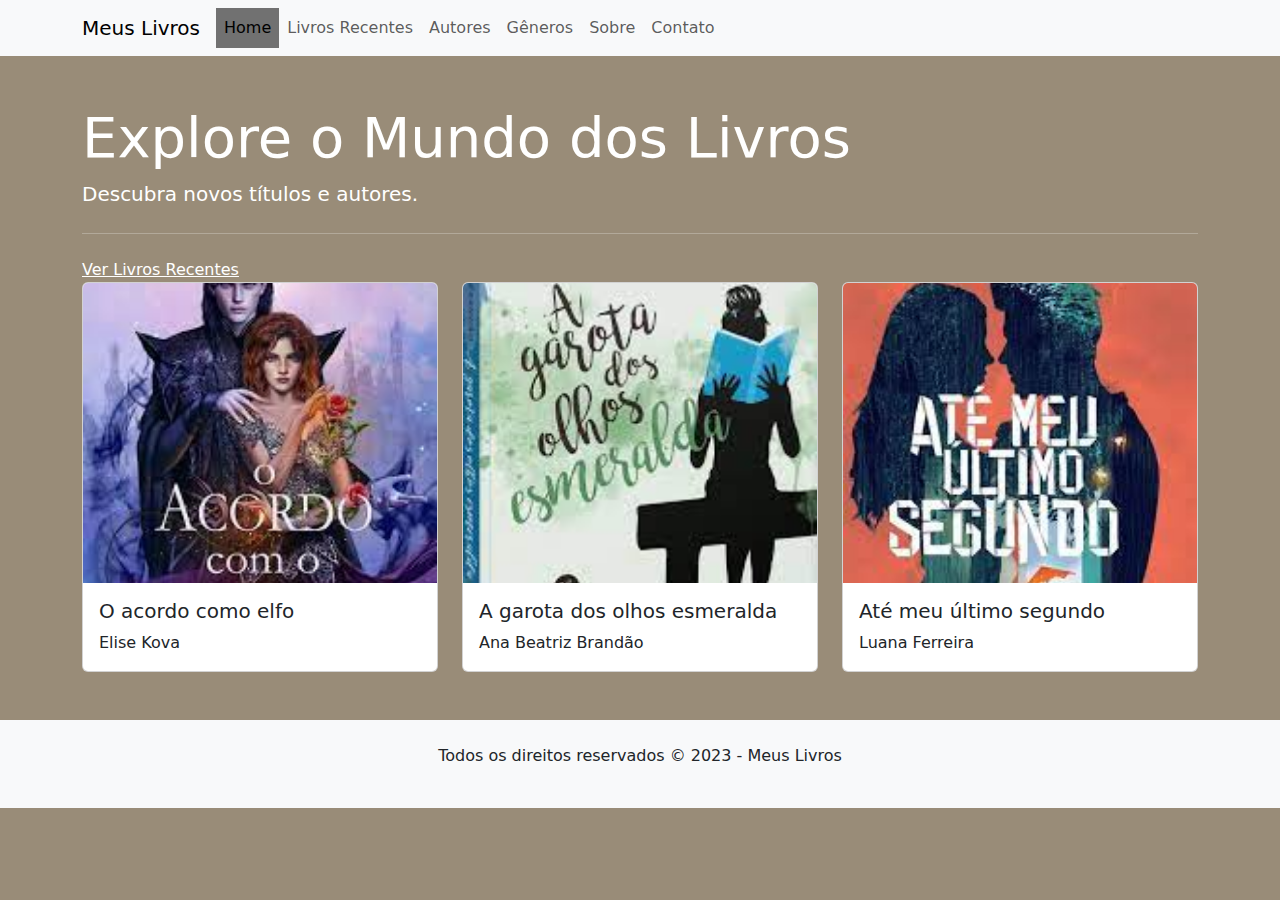
<file: INDEX.html>
<!DOCTYPE html>
<html lang="pt-BR">

<head>
  <meta charset="UTF-8">
  <meta name="viewport" content="width=device-width, initial-scale=1.0">
  <title>Meus Livros</title>
  <!-- Arquivos CSS do Bootstrap -->
  <link href="https://cdn.jsdelivr.net/npm/bootstrap@5.3.0/dist/css/bootstrap.min.css" rel="stylesheet">
  <link rel="stylesheet" href="CSS/estilo.css">
  
</head>

<body class="bodyL ">
  <header>
    <nav class="navbar navbar-expand-lg navbar-light bg-light">
      <div class="container">
        <a class="navbar-brand" href="INDEX.html">Meus Livros</a>
        <button class="navbar-toggler" type="button" data-bs-toggle="collapse" data-bs-target="#navbarNav"
          aria-controls="navbarNav" aria-expanded="false" aria-label="Toggle navigation">
          <span class="navbar-toggler-icon"></span>
        </button>
        <div class="collapse navbar-collapse" id="navbarNav">
          <ul class="navbar-nav">
            <li class="nav-item">
              <a class="nav-link active" href="INDEX.html">Home</a>
            </li>
            <li class="nav-item">
              <a class="nav-link" href="livrosrecentes.html">Livros Recentes</a>
            </li>
            <li class="nav-item">
              <a class="nav-link" href="autores.html">Autores</a>
            </li>
            <li class="nav-item">
              <a class="nav-link" href="generos.html">Gêneros</a>
            </li>
            <li class="nav-item">
              <a class="nav-link" href="sobre.html">Sobre</a>
            </li>
            <li class="nav-item">
              <a class="nav-link" href="contato.html">Contato</a>
            </li>
          </ul>
        </div>
      </div>
    </nav>
  </header>

  <main class="container mt-5">
    <div class="jumbotron">
      <h1 class="display-4">Explore o Mundo dos Livros</h1>
      <p class="lead">Descubra novos títulos e autores.</p>
      <hr class="my-4">
      
      <a class="color" href="livrosrecentes.html" role="button">Ver Livros Recentes</a>
    </div>

    <div class="row row-cols-1 row-cols-md-3 g-4">
      <div class="col">
        <div class="card">
          <img src="IMG/ELFO.jpg" class="card-img-top" alt="Livro 1">
          <div class="card-body">
            <h5 class="card-title">O acordo como elfo</h5>
            <p class="card-text">Elise Kova</p>
          </div>
        </div>
      </div>
      <div class="col">
        <div class="card">
          <img src="IMG/garota.jpg" class="card-img-top" alt="Livro 2">
          <div class="card-body">
            <h5 class="card-title">A garota dos olhos esmeralda</h5>
            <p class="card-text">Ana Beatriz Brandão</p>
          </div>
        </div>
      </div>
      <div class="col">
        <div class="card">
          <img src="IMG/SEGUNDO.jpg" class="card-img-top" alt="Livro 3">
          <div class="card-body">
            <h5 class="card-title">Até meu último segundo</h5>
            <p class="card-text">Luana Ferreira</p>
          </div>
        </div>
      </div>
    </div>
  </main>

  <footer class="bg-light text-center p-4 mt-5">
    <p>Todos os direitos reservados &copy; 2023 - Meus Livros</p>
  </footer>

  <!-- Arquivos JavaScript do Bootstrap (dependências do Popper.js e jQuery) -->
  <script src="https://cdn.jsdelivr.net/npm/@popperjs/core@2.11.6/dist/umd/popper.min.js"></script>
  <script src="https://cdn.jsdelivr.net/npm/bootstrap@5.3.0/dist/js/bootstrap.min.js"></script>
</body>

</html>
</file>
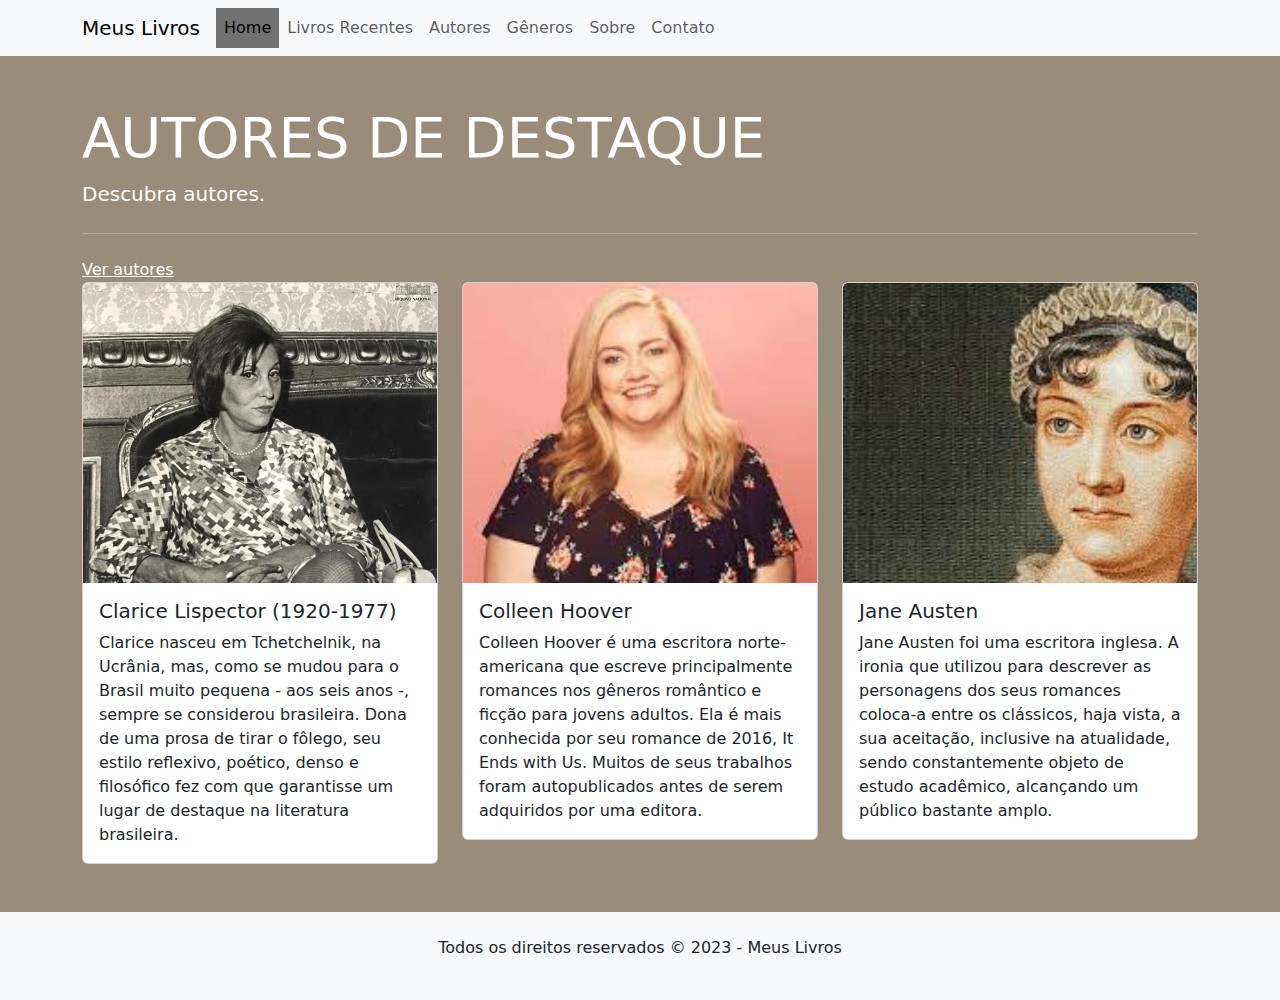
<file: autores.html>
<!DOCTYPE html>
<html lang="pt-BR">

<head>
  <meta charset="UTF-8">
  <meta name="viewport" content="width=device-width, initial-scale=1.0">
  <title>Meus Livros</title>
  <!-- Arquivos CSS do Bootstrap -->
  <link href="https://cdn.jsdelivr.net/npm/bootstrap@5.3.0/dist/css/bootstrap.min.css" rel="stylesheet">
  <link rel="stylesheet" href="CSS/estilo.css">
  
</head>

<body class="bodyA">
  <header>
    <nav class="navbar navbar-expand-lg navbar-light bg-light">
      <div class="container">
        <a class="navbar-brand" href="INDEX.html">Meus Livros</a>
        <button class="navbar-toggler" type="button" data-bs-toggle="collapse" data-bs-target="#navbarNav"
          aria-controls="navbarNav" aria-expanded="false" aria-label="Toggle navigation">
          <span class="navbar-toggler-icon"></span>
        </button>
        <div class="collapse navbar-collapse" id="navbarNav">
          <ul class="navbar-nav">
            <li class="nav-item">
              <a class="nav-link active" href="INDEX.html">Home</a>
            </li>
            <li class="nav-item">
              <a class="nav-link" href="livrosrecentes.html">Livros Recentes</a>
            </li>
            <li class="nav-item">
              <a class="nav-link" href="autores.html">Autores</a>
            </li>
            <li class="nav-item">
              <a class="nav-link" href="generos.html">Gêneros</a>
            </li>
            <li class="nav-item">
              <a class="nav-link" href="sobre.html">Sobre</a>
            </li>
            <li class="nav-item">
              <a class="nav-link" href="contato.html">Contato</a>
            </li>
          </ul>
        </div>
      </div>
    </nav>
  </header>

  <main class="container mt-5">
    <div class="jumbotron">
      <h1 class="display-4">AUTORES DE DESTAQUE</h1>
      <p class="lead">Descubra autores.</p>
      <hr class="my-4">
      
      <a class="color" href="autores.html" role="button">Ver autores</a>
    </div>

    <div class="row row-cols-1 row-cols-md-3 g-4">
      <div class="col">
        <div class="card">
          <img src="IMG/clarice" class="card-img-top" alt="Livro 1">
          <div class="card-body">
            <h5 class="card-title">Clarice Lispector (1920-1977)</h5>
            <p class="card-text">Clarice nasceu em Tchetchelnik, na Ucrânia, mas, como se mudou para o Brasil muito pequena - aos seis anos -, sempre se considerou brasileira. Dona de uma prosa de tirar o fôlego, seu estilo reflexivo, poético, denso e filosófico fez com que garantisse um lugar de destaque na literatura brasileira. </p>
          </div>
        </div>
      </div>
      <div class="col">
        <div class="card">
          <img src="IMG/collen.jpg" class="card-img-top" alt="Livro 2">
          <div class="card-body">
            <h5 class="card-title">Colleen Hoover</h5>
            <p class="card-text">Colleen Hoover é uma escritora norte-americana que escreve principalmente romances nos gêneros romântico e ficção para jovens adultos. Ela é mais conhecida por seu romance de 2016, It Ends with Us. Muitos de seus trabalhos foram autopublicados antes de serem adquiridos por uma editora. </p>
          </div>
        </div>
      </div>
      <div class="col">
        <div class="card">
          <img src="IMG/jane.jpg" class="card-img-top" alt="Livro 3">
          <div class="card-body">
            <h5 class="card-title">Jane Austen</h5>
            <p class="card-text">Jane Austen foi uma escritora inglesa. A ironia que utilizou para descrever as personagens dos seus romances coloca-a entre os clássicos, haja vista, a sua aceitação, inclusive na atualidade, sendo constantemente objeto de estudo acadêmico, alcançando um público bastante amplo.</p>
          </div>
        </div>
      </div>
    </div>
  </main>

  <footer class="bg-light text-center p-4 mt-5">
    <p>Todos os direitos reservados &copy; 2023 - Meus Livros</p>
  </footer>

  <!-- Arquivos JavaScript do Bootstrap (dependências do Popper.js e jQuery) -->
  <script src="https://cdn.jsdelivr.net/npm/@popperjs/core@2.11.6/dist/umd/popper.min.js"></script>
  <script src="https://cdn.jsdelivr.net/npm/bootstrap@5.3.0/dist/js/bootstrap.min.js"></script>
</body>

</html>
</file>
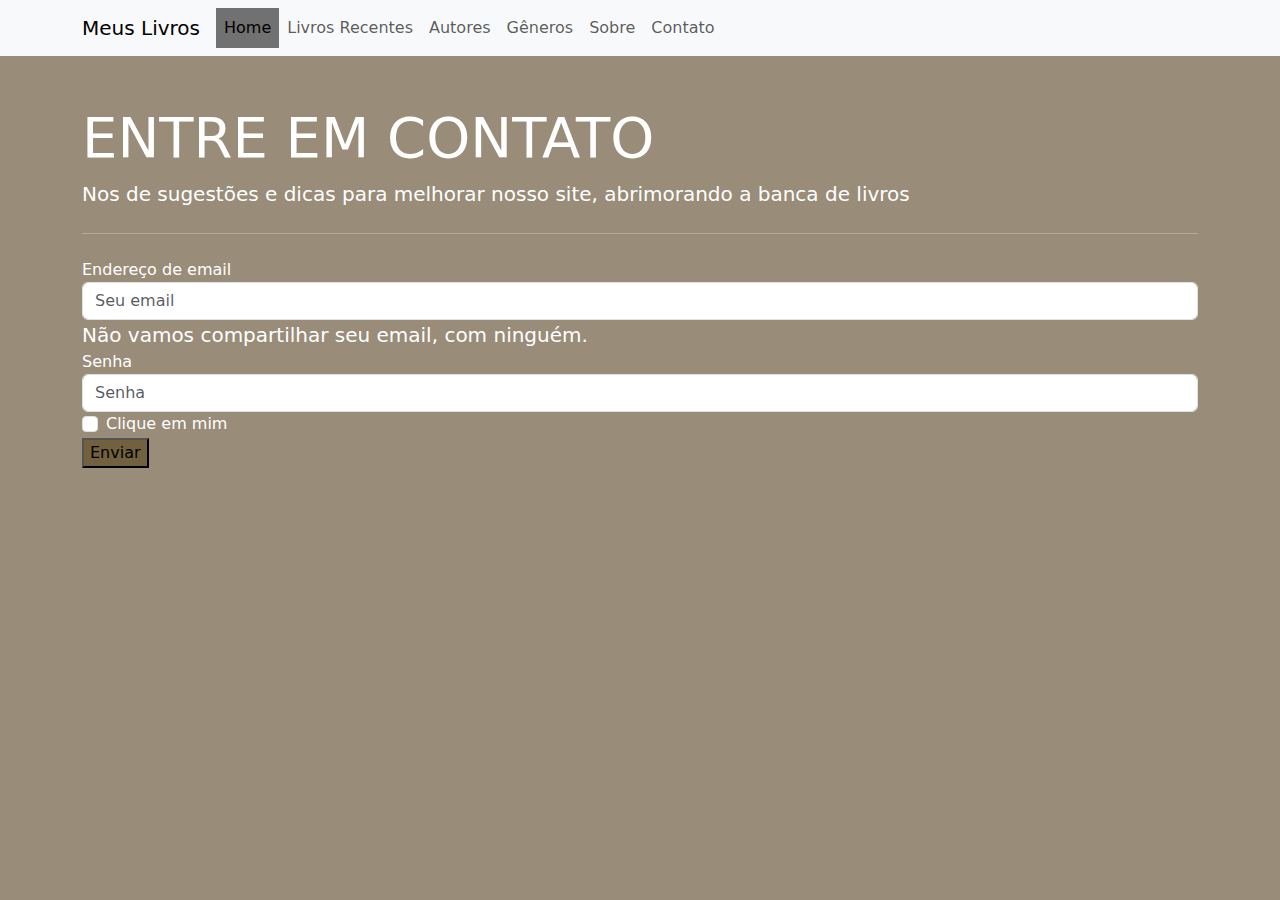
<file: contato.html>
<!DOCTYPE html>
<html lang="pt-BR">

<head>
  <meta charset="UTF-8">
  <meta name="viewport" content="width=device-width, initial-scale=1.0">
  <title>Meus Livros</title>
  <!-- Arquivos CSS do Bootstrap -->
  <link href="https://cdn.jsdelivr.net/npm/bootstrap@5.3.0/dist/css/bootstrap.min.css" rel="stylesheet">
  <link rel="stylesheet" href="CSS/estilo.css">
  
</head>

<body class="bodyL">
  <header>
    <nav class="navbar navbar-expand-lg navbar-light bg-light">
      <div class="container">
        <a class="navbar-brand" href="">Meus Livros</a>
        <button class="navbar-toggler" type="button" data-bs-toggle="collapse" data-bs-target="#navbarNav"
          aria-controls="navbarNav" aria-expanded="false" aria-label="Toggle navigation">
          <span class="navbar-toggler-icon"></span>
        </button>
        <div class="collapse navbar-collapse" id="navbarNav">
          <ul class="navbar-nav">
            <li class="nav-item">
              <a class="nav-link active" href="INDEX.html">Home</a>
            </li>
            <li class="nav-item">
              <a class="nav-link" href="livrosrecentes.html">Livros Recentes</a>
            </li>
            <li class="nav-item">
              <a class="nav-link" href="autores.html">Autores</a>
            </li>
            <li class="nav-item">
              <a class="nav-link" href="generos.html">Gêneros</a>
            </li>
            <li class="nav-item">
              <a class="nav-link" href="sobre.html">Sobre</a>
            </li>
            <li class="nav-item">
              <a class="nav-link" href="contato.html">Contato</a>
            </li>
          </ul>
        </div>
      </div>
    </nav>
  </header>

  <main class="container mt-5">
    <div class="jumbotron">
      <h1 class="display-4">ENTRE EM CONTATO</h1>
      <p class="lead">Nos de sugestões e dicas para melhorar nosso site, abrimorando a banca de livros</p>
      <hr class="my-4">
<form>
    <div class="form-group">
      <label for="exampleInputEmail1">Endereço de email</label>
      <input type="email" class="form-control" id="exampleInputEmail1" aria-describedby="emailHelp" placeholder="Seu email">
      <small id="emailHelp" class="lead">Não vamos compartilhar seu email, com ninguém.</small>
    </div>
    <div class="form-group">
      <label for="exampleInputPassword1">Senha</label>
      <input type="password" class="form-control" id="exampleInputPassword1" placeholder="Senha">
    </div>
    <div class="form-group form-check">
      <input type="checkbox" class="form-check-input" id="exampleCheck1">
      <label class="form-check-label" for="exampleCheck1">Clique em mim</label>
    </div>
    <button type="submit" class="buton">Enviar</button>
  </form>
</file>
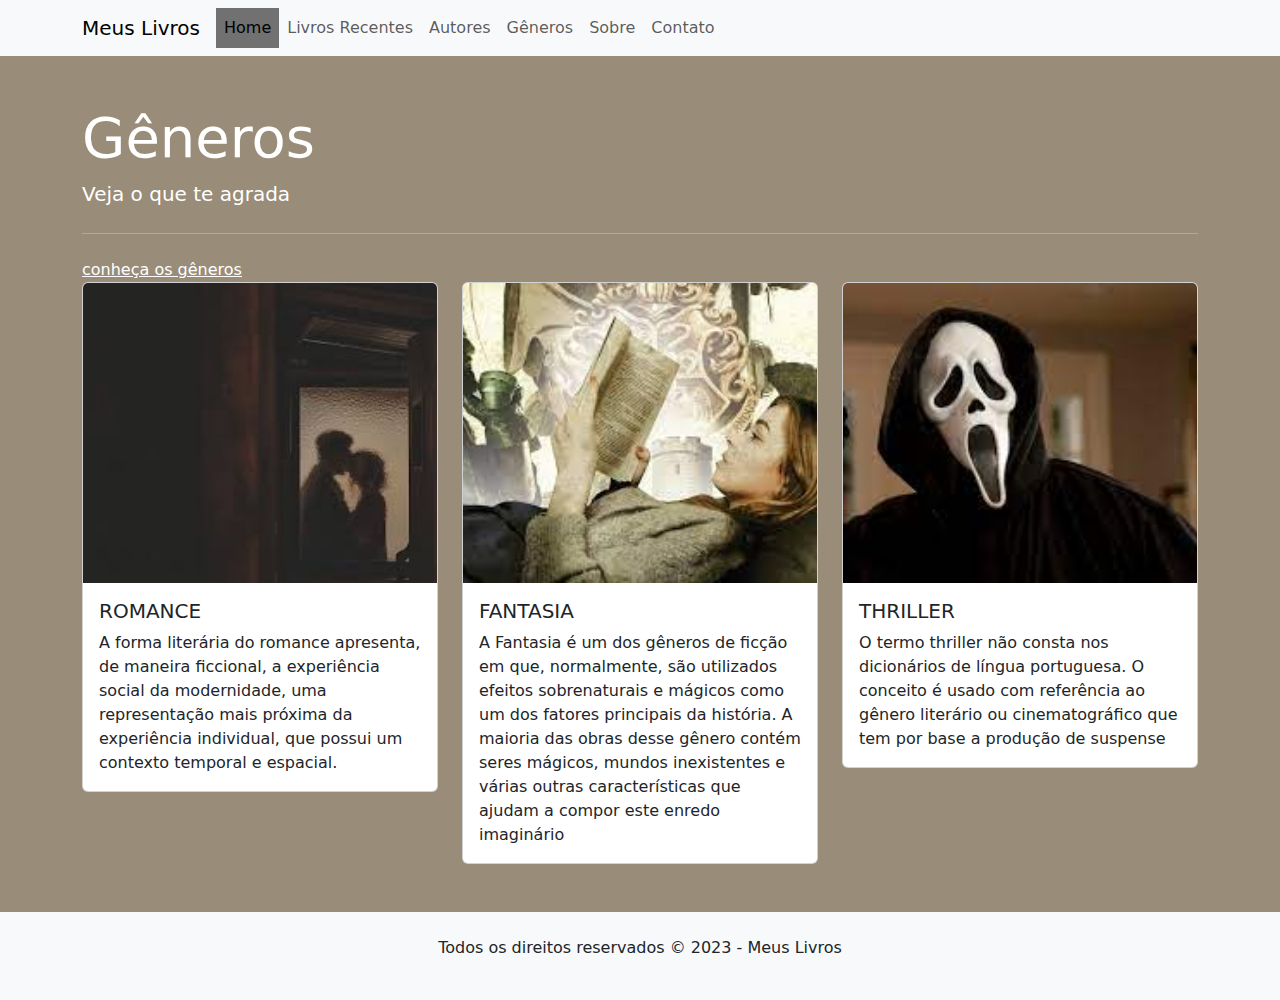
<file: generos.html>
<!DOCTYPE html>
<html lang="pt-BR">

<head>
  <meta charset="UTF-8">
  <meta name="viewport" content="width=device-width, initial-scale=1.0">
  <title>Meus Livros</title>
  <!-- Arquivos CSS do Bootstrap -->
  <link href="https://cdn.jsdelivr.net/npm/bootstrap@5.3.0/dist/css/bootstrap.min.css" rel="stylesheet">
  <link rel="stylesheet" href="CSS/estilo.css">
  
</head>

<body class="bodyG">
  <header>
    <nav class="navbar navbar-expand-lg navbar-light bg-light">
      <div class="container">
        <a class="navbar-brand" href="INDEX.html">Meus Livros</a>
        <button class="navbar-toggler" type="button" data-bs-toggle="collapse" data-bs-target="#navbarNav"
          aria-controls="navbarNav" aria-expanded="false" aria-label="Toggle navigation">
          <span class="navbar-toggler-icon"></span>
        </button>
        <div class="collapse navbar-collapse" id="navbarNav">
          <ul class="navbar-nav">
            <li class="nav-item">
              <a class="nav-link active" href="INDEX.html">Home</a>
            </li>
            <li class="nav-item">
              <a class="nav-link" href="livrosrecentes.html">Livros Recentes</a>
            </li>
            <li class="nav-item">
              <a class="nav-link" href="autores.html">Autores</a>
            </li>
            <li class="nav-item">
              <a class="nav-link" href="generos.html">Gêneros</a>
            </li>
            <li class="nav-item">
              <a class="nav-link" href="sobre.html">Sobre</a>
            </li>
            <li class="nav-item">
              <a class="nav-link" href="contato.html">Contato</a>
            </li>
          </ul>
        </div>
      </div>
    </nav>
  </header>

  <main class="container mt-5">
    <div class="jumbotron">
      <h1 class="display-4">Gêneros</h1>
      <p class="lead">Veja o que te agrada</p>
      <hr class="my-4">
      
      <a class="color" href="generos.html" role="button">conheça os gêneros</a>
    </div>

    <div class="row row-cols-1 row-cols-md-3 g-4">
      <div class="col">
        <div class="card">
          <img src="IMG/romance.jpg" class="card-img-top" alt="Livro 1">
          <div class="card-body">
            <h5 class="card-title">ROMANCE</h5>
            <p class="card-text">A forma literária do romance apresenta, de maneira ficcional, a experiência social da modernidade, uma representação mais próxima da experiência individual, que possui um contexto temporal e espacial.</p>
          </div>
        </div>
      </div>
      <div class="col">
        <div class="card">
          <img src="IMG/FANTASIA.jpg" class="card-img-top" alt="Livro 2">
          <div class="card-body">
            <h5 class="card-title">FANTASIA</h5>
            <p class="card-text">A Fantasia é um dos gêneros de ficção em que, normalmente, são utilizados efeitos sobrenaturais e mágicos como um dos fatores principais da história. A maioria das obras desse gênero contém seres mágicos, mundos inexistentes e várias outras características que ajudam a compor este enredo imaginário</p>
          </div>
        </div>
      </div>
      <div class="col">
        <div class="card">
          <img src="IMG/TH.jpg" class="card-img-top" alt="Livro 3">
          <div class="card-body">
            <h5 class="card-title">THRILLER</h5>
            <p class="card-text">O termo thriller não consta nos dicionários de língua portuguesa. O conceito é usado com referência ao gênero literário ou cinematográfico que tem por base a produção de suspense</p>
          </div>
        </div>
      </div>
    </div>
  </main>

  <footer class="bg-light text-center p-4 mt-5">
    <p>Todos os direitos reservados &copy; 2023 - Meus Livros</p>
  </footer>

  <!-- Arquivos JavaScript do Bootstrap (dependências do Popper.js e jQuery) -->
  <script src="https://cdn.jsdelivr.net/npm/@popperjs/core@2.11.6/dist/umd/popper.min.js"></script>
  <script src="https://cdn.jsdelivr.net/npm/bootstrap@5.3.0/dist/js/bootstrap.min.js"></script>
</body>

</html>
</file>
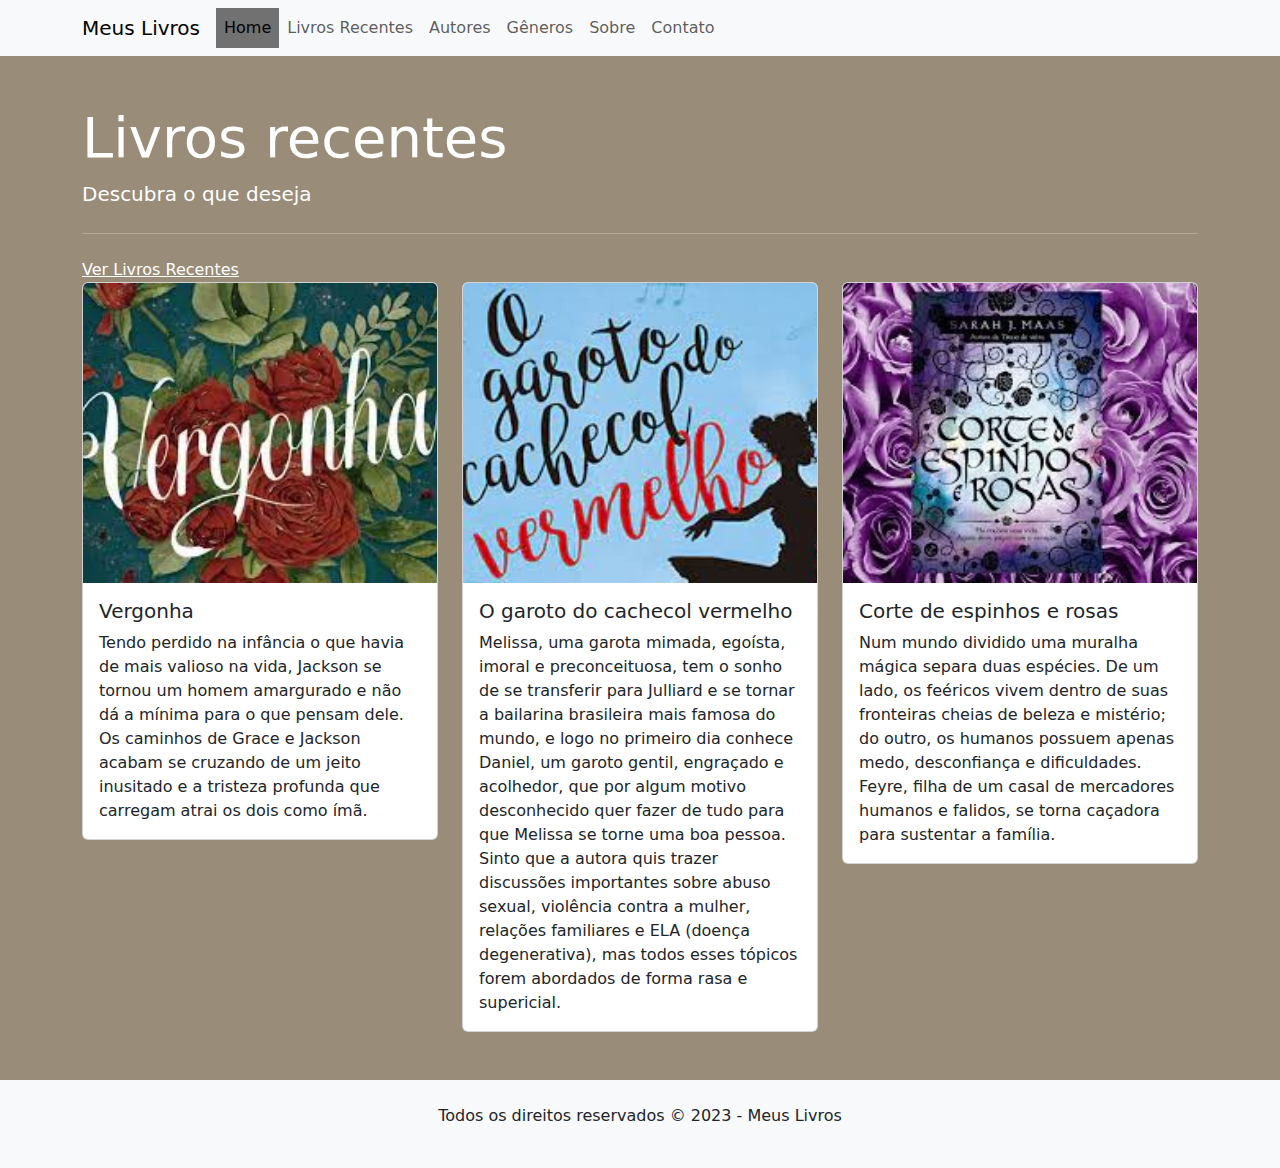
<file: livrosrecentes.html>
<!DOCTYPE html>
<html lang="pt-BR">

<head>
  <meta charset="UTF-8">
  <meta name="viewport" content="width=device-width, initial-scale=1.0">
  <title>Meus Livros</title>
  <!-- Arquivos CSS do Bootstrap -->
  <link href="https://cdn.jsdelivr.net/npm/bootstrap@5.3.0/dist/css/bootstrap.min.css" rel="stylesheet">
  <link rel="stylesheet" href="CSS/estilo.css">
  
</head>

<body class="bodyL">
  <header>
    <nav class="navbar navbar-expand-lg navbar-light bg-light">
      <div class="container">
        <a class="navbar-brand" href="">Meus Livros</a>
        <button class="navbar-toggler" type="button" data-bs-toggle="collapse" data-bs-target="#navbarNav"
          aria-controls="navbarNav" aria-expanded="false" aria-label="Toggle navigation">
          <span class="navbar-toggler-icon"></span>
        </button>
        <div class="collapse navbar-collapse" id="navbarNav">
          <ul class="navbar-nav">
            <li class="nav-item">
              <a class="nav-link active" href="INDEX.html">Home</a>
            </li>
            <li class="nav-item">
              <a class="nav-link" href="livrosrecentes.html">Livros Recentes</a>
            </li>
            <li class="nav-item">
              <a class="nav-link" href="autores.html">Autores</a>
            </li>
            <li class="nav-item">
              <a class="nav-link" href="generos.html">Gêneros</a>
            </li>
            <li class="nav-item">
              <a class="nav-link" href="sobre.html">Sobre</a>
            </li>
            <li class="nav-item">
              <a class="nav-link" href="contato.html">Contato</a>
            </li>
          </ul>
        </div>
      </div>
    </nav>
  </header>

  <main class="container mt-5">
    <div class="jumbotron">
      <h1 class="display-4">Livros recentes</h1>
      <p class="lead">Descubra o que deseja</p>
      <hr class="my-4">
      
      <a class="color" href="#" role="button">Ver Livros Recentes</a>
    </div>

    <div class="row row-cols-1 row-cols-md-3 g-4">
      <div class="col">
        <div class="card">
          <img src="IMG/V.jpg" class="card-img-top" alt="Livro 1">
          <div class="card-body">
            <h5 class="card-title">Vergonha</h5>
            <p class="card-text">Tendo perdido na infância o que havia de mais valioso na vida, Jackson se tornou um homem amargurado e não dá a mínima para o que pensam dele. Os caminhos de Grace e Jackson acabam se cruzando de um jeito inusitado e a tristeza profunda que carregam atrai os dois como ímã.</p>
          </div>
        </div>
      </div>
      <div class="col">
        <div class="card">
          <img src="IMG/G.jpg" class="card-img-top" alt="Livro 2">
          <div class="card-body">
            <h5 class="card-title">O garoto do cachecol vermelho</h5>
            <p class="card-text">Melissa, uma garota mimada, egoísta, imoral e preconceituosa, tem o sonho de se transferir para Julliard e se tornar a bailarina brasileira mais famosa do mundo, e logo no primeiro dia conhece Daniel, um garoto gentil, engraçado e acolhedor, que por algum motivo desconhecido quer fazer de tudo para que Melissa se torne uma boa pessoa.
                Sinto que a autora quis trazer discussões importantes sobre abuso sexual, violência contra a mulher, relações familiares e ELA (doença degenerativa), mas todos esses tópicos forem abordados de forma rasa e supericial. </p>
          </div>
        </div>
      </div>
      <div class="col">
        <div class="card">
          <img src="IMG/A.jpg" class="card-img-top" alt="Livro 3">
          <div class="card-body">
            <h5 class="card-title">Corte de espinhos e rosas</h5>
            <p class="card-text">Num mundo dividido uma muralha mágica separa duas espécies. De um lado, os feéricos vivem dentro de suas fronteiras cheias de beleza e mistério; do outro, os humanos possuem apenas medo, desconfiança e dificuldades. Feyre, filha de um casal de mercadores humanos e falidos, se torna caçadora para sustentar a família.</p>
          </div>
        </div>
      </div>
    </div>
  </main>

  <footer class="bg-light text-center p-4 mt-5">
    <p>Todos os direitos reservados &copy; 2023 - Meus Livros</p>
  </footer>

  <!-- Arquivos JavaScript do Bootstrap (dependências do Popper.js e jQuery) -->
  <script src="JS/script.js"></script>
  <script src="JS/script.js"></script>
</body>

</html>
</file>
<file: CSS/estilo.css>
.bodyI {
    background-color: #aac4d6;
  }

  .bodyL {
    background-color: #5e4a2ba2;
  }

  .bodyA {
    background-color: #5e4a2ba2;
  }

  .bodyG {
    background-color: #5e4a2ba2;
  }

  .bodyS {
    background-color: #f89058;
  }

 
  .jumbotron {
    background-size: cover;
    color: rgb(255, 255, 255);
  }

  .card-img-top {
    height: 300px;
    object-fit: cover;
  }

  .color{
    color: rgb(255, 255, 255);
  }
  
.buton{
  background-color: #5d4c22a9;
}
.lead{
  color: #ffffff;
}

* {box-sizing:border-box}

/* Slideshow container */
.slideshow-container {
  max-width: 500px;
  position: relative;
  margin: auto;
}

/* Hide the images by default */
.mySlides {
  display: none;
}

/* Next & previous buttons */
.prev, .next {
  cursor: pointer;
  position: absolute;
  top: 50%;
  width: auto;
  margin-top: -22px;
  padding: 16px;
  color: white;
  font-weight: bold;
  font-size: 18px;
  transition: 0.6s ease;
  border-radius: 0 3px 3px 0;
  user-select: none;
}

/* Position the "next button" to the right */
.next {
  right: 0;
  border-radius: 3px 0 0 3px;
}

/* On hover, add a black background color with a little bit see-through */
.prev:hover, .next:hover {
  background-color: rgba(0,0,0,0.8);
}

/* Caption text */
.text {
  color: #f2f2f2;
  font-size: 15px;
  padding: 8px 12px;
  position: absolute;
  bottom: 8px;
  width: 100%;
  text-align: center;
}

/* Number text (1/3 etc) */
.numbertext {
  color: #f2f2f2;
  font-size: 12px;
  padding: 8px 12px;
  position: absolute;
  top: 0;
}

/* The dots/bullets/indicators */
.dot {
  cursor: pointer;
  height: 10px;
  width: 10px;
  margin: 0 2px;
  background-color: #bbb;
  border-radius: 50%;
  display: inline-block;
  transition: background-color 0.6s ease;
}

.active, .dot:hover {
  background-color: #717171;
}

/* Fading animation */
.fade {
  animation-name: fade;
  animation-duration: 1.5s;
}

@keyframes fade {
  from {opacity: .4}
  to {opacity: 1}
}
</file>
